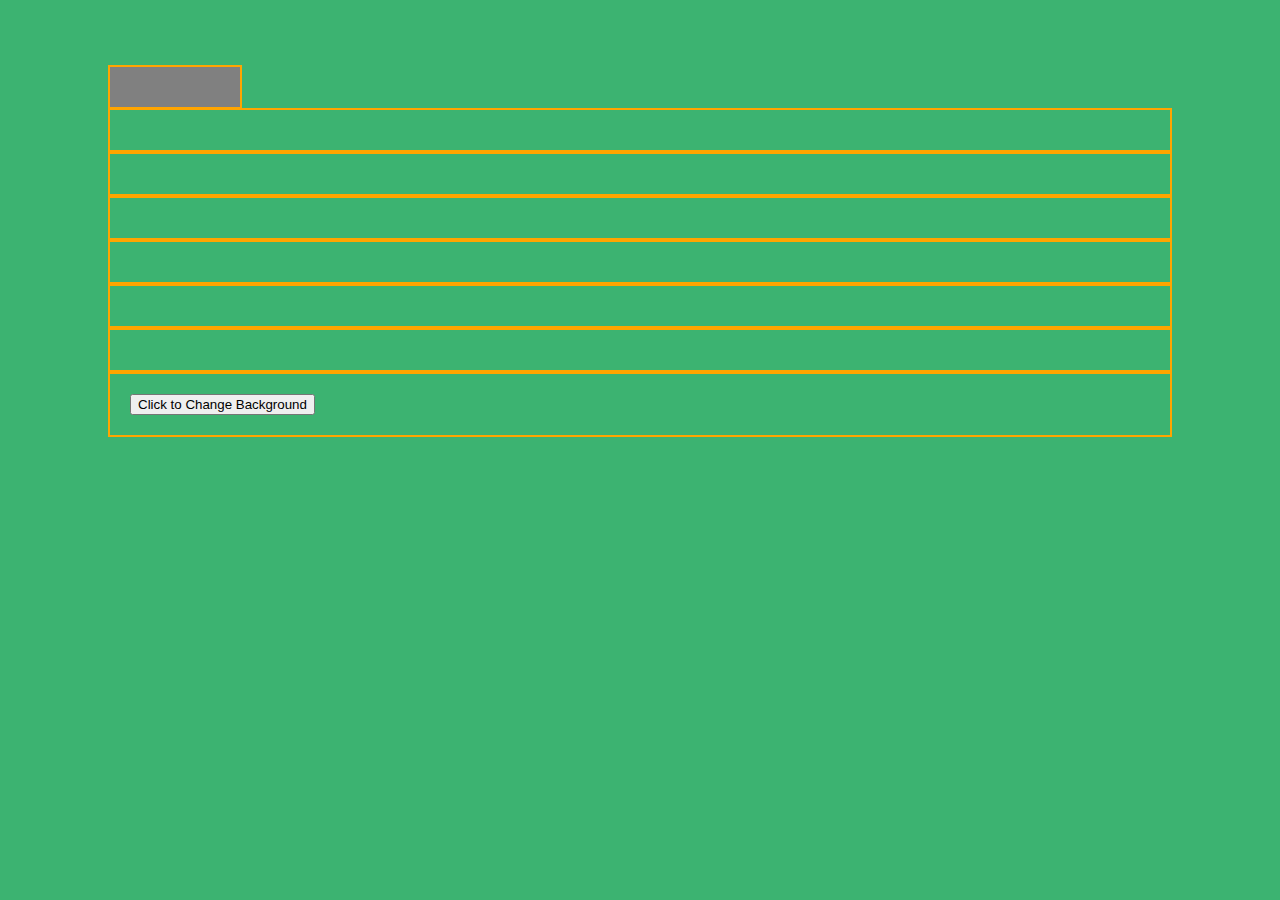
<file: index.html>
<html lang="en">
<head>
    <meta charset="UTF-8">
    <meta name="viewport" content="width=device-width, initial-scale=1.0">
    <title> Testing out the BOM</title>
    <script defer src="script/bom.js"></script>
    <style>
        .info{
            padding: 20px;
            border: 2px solid orange;
            color: #ffffff;
        }
    </style>
</head>
<body>
    
    <div id="nav" class="info"></div>
    <div class="info"></div>
    <div class="info"></div>
    <div class="info"></div>
    <div class="info"></div>
    <div class="info"></div>
    <div class="info"></div>
    <div class="info">
        <button class="btnBg"  > Click to Change Background </button>
        <input class="tint"  type="text" placeholder="Enter a color">
    </div>

</body>
</html>
</file>
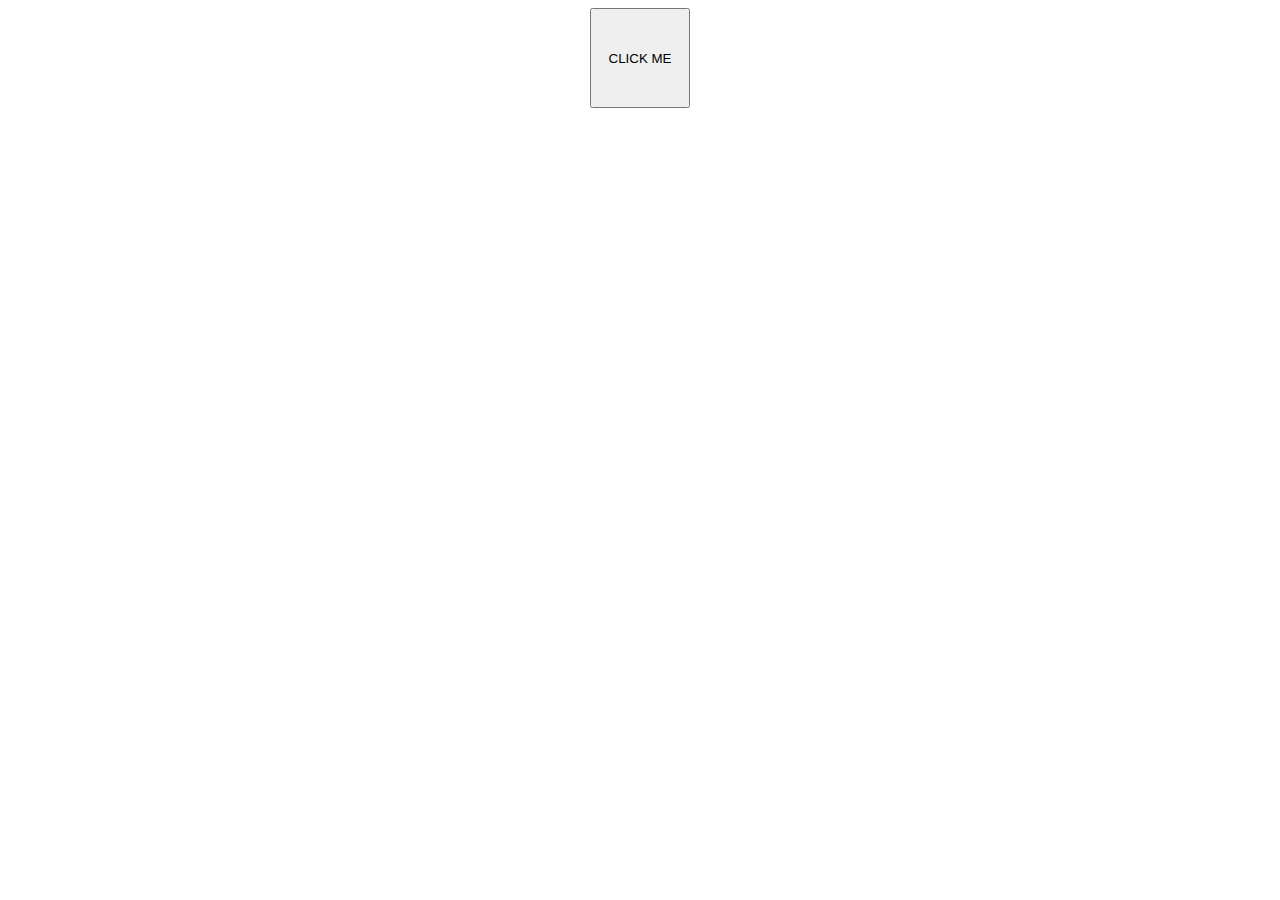
<file: backgroundChanger.html>
<html lang="en">
<head>
    <meta charset="UTF-8">
    <meta name="viewport" content="width=device-width, initial-scale=1.0">
    <title>Document</title>
    <link rel="stylesheet" href="styles/btn.css">
    <script defer src="script/btn.js"></script>
</head>
<body>
    <div class="chng">

        <button class="btn">CLICK ME</button>

    </div>
    
</body>
</html>
</file>
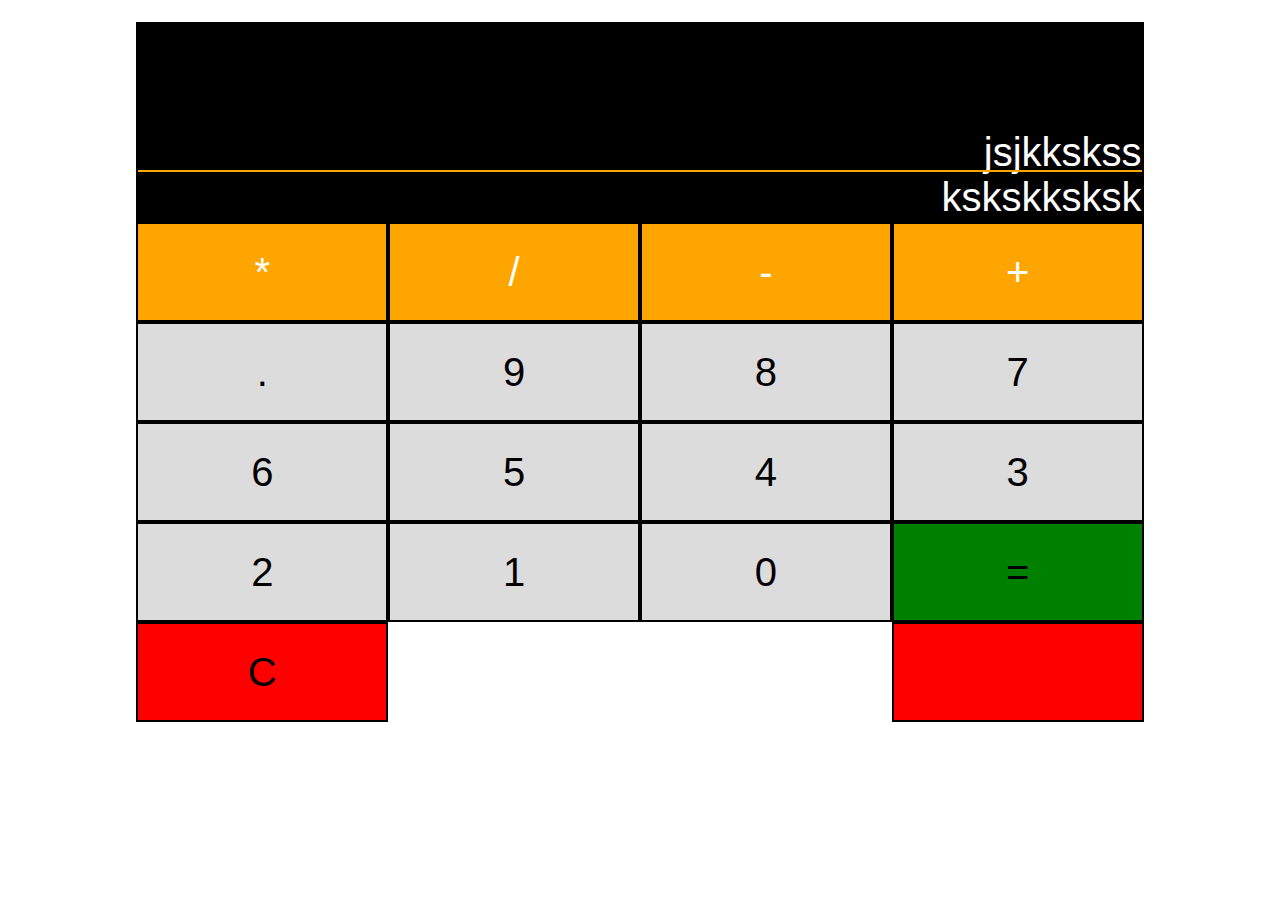
<file: calculator.html>
<html lang="en">
<head>

    <meta charset="UTF-8">
    <meta name="viewport" content="width=device-width, initial-scale=1.0">
    <title>Calculator</title>
    <link rel="stylesheet" href="styles/calc.css">
    <script defer src="script/calculator.js"></script>
    
</head>
<body>
    <div class="main">
        <div id="mbar" name="mbar" class="boxes">
            <div id="bar">jsjkkskss </div>
            <div id="mba">kskskksksk</div>

            
            
        </div>
        
        <button id="mult" name="mult" class="boxes">*</button>
        <button id="divide" name="divide" class="boxes">/</button>
        <button id="minus" name="minus" class="boxes">-</button>
        <button id="plus" name="plus" class="boxes">+</button>
        <button id="dot" name="dot" class="boxes">.</button>
        <button id="nine" name="nine" class="boxes">9</button>
        <button id="eight" name="eight" class="boxes">8</button>
        <button id="seven" name="seven" class="boxes">7</button>
        <button id="six" name="six" class="boxes">6</button>
        <button id="five" name="five" class="boxes">5</button>
        <button id="four" name="four" class="boxes">4</button>
        <button id="three" name="three"class="boxes">3</button>
        <button id="two" name="two" class="boxes">2</button>
        <button id="one" name="one" class="boxes">1</button>
        <button id="zero" name="zero" class="boxes">0</button>
        <button id="equals" name="equals" class="boxes">=</button>
        <button id="clear" name="clear" class="boxes">C</button>
        <button id="clear" name="clear" class="boxes"> </button>
    </div>
</body>
</html>
</file>
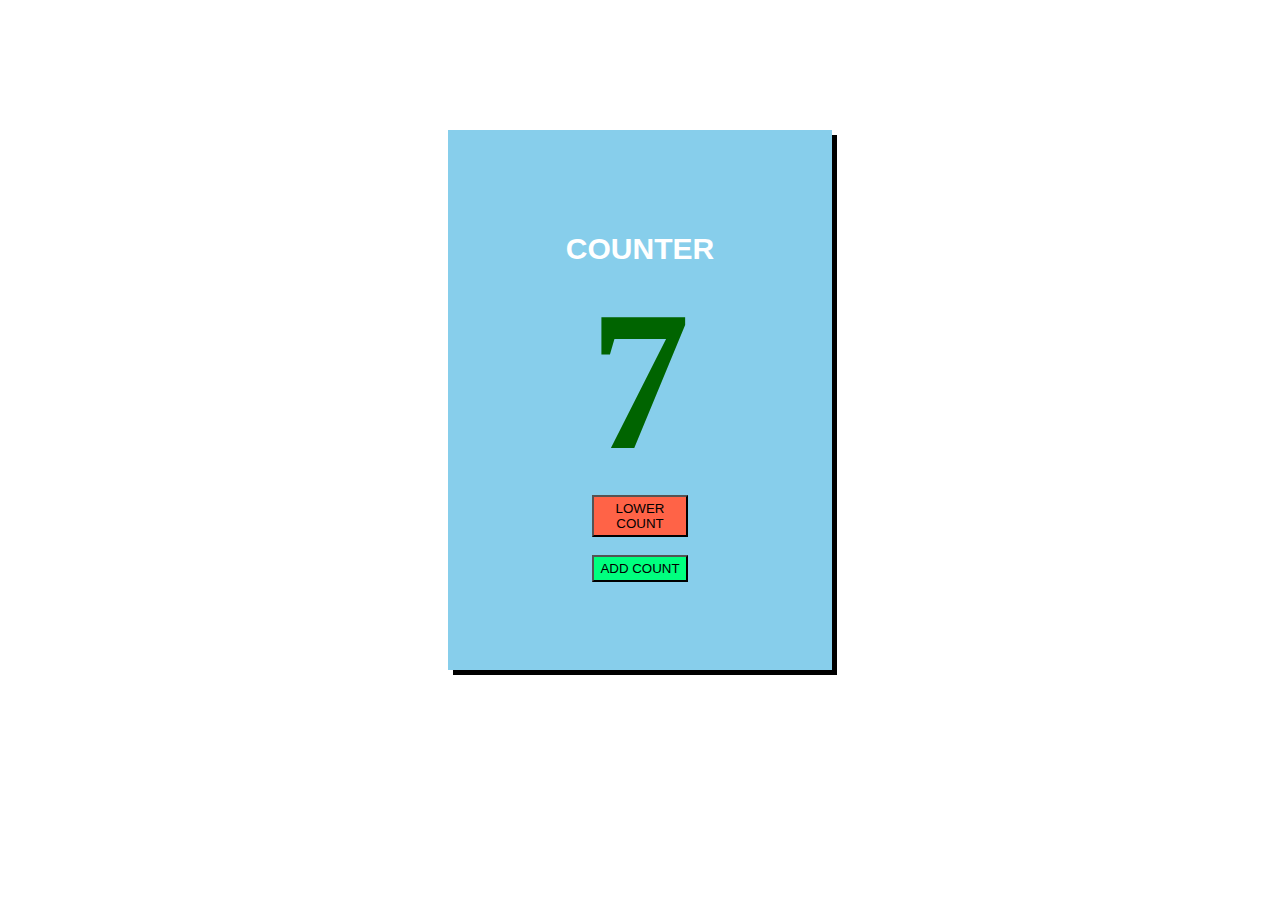
<file: counter.html>
<html lang="en">
<head>
    <meta charset="UTF-8">
    <meta name="viewport" content="width=device-width, initial-scale=1.0">
    <title>COUNTER!!!</title>
    
    <script defer src="script/cntr.js"></script>
    
    <link rel="stylesheet" href="styles/cntr.css">
</head>
<body>

    <div class="cntr">

        <h4>COUNTER</h4>

        <h1> 7 </h1>

        <button class="form-control low ">LOWER COUNT</button><br>
        <button class="form-control add">ADD COUNT</button>
    </div>
    
</body>
</html>
</file>
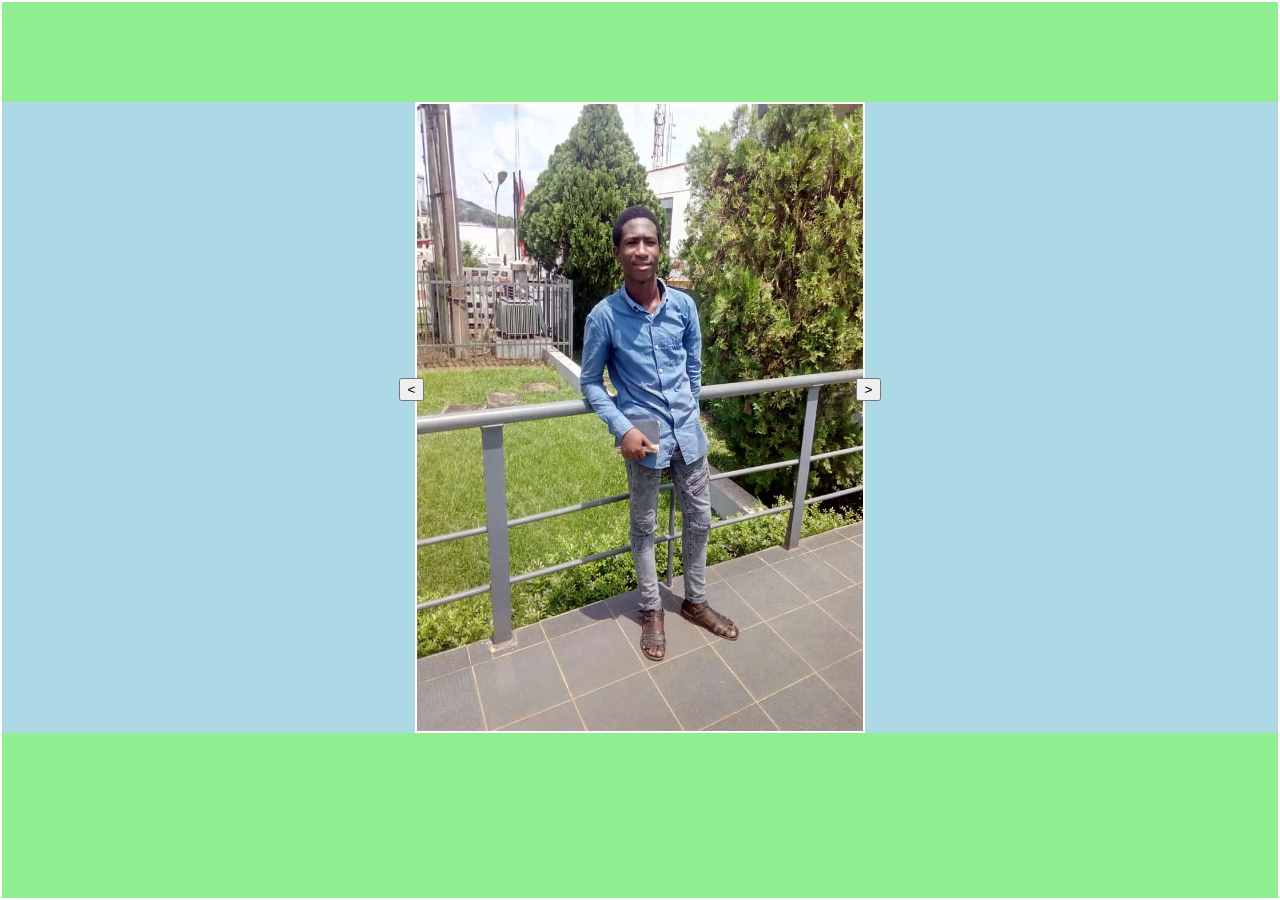
<file: imageSlider.html>
<html lang="en">
<head>
    <meta charset="UTF-8">
    <meta name="viewport" content="width=device-width, initial-scale=1.0">
    <title>Slider</title>
    <link rel="stylesheet" href="styles/slider.css">
    <script defer src="script/slider.js"></script>
</head>
<body>
    <div class="main">
        <button class="left"> < </button>
        <div class="img">
        <img src="media/images/img1.jpg" alt="IMG 1">
        </div>
        <button class="right"> > </button>
    </div>
</body>
</html>
</file>
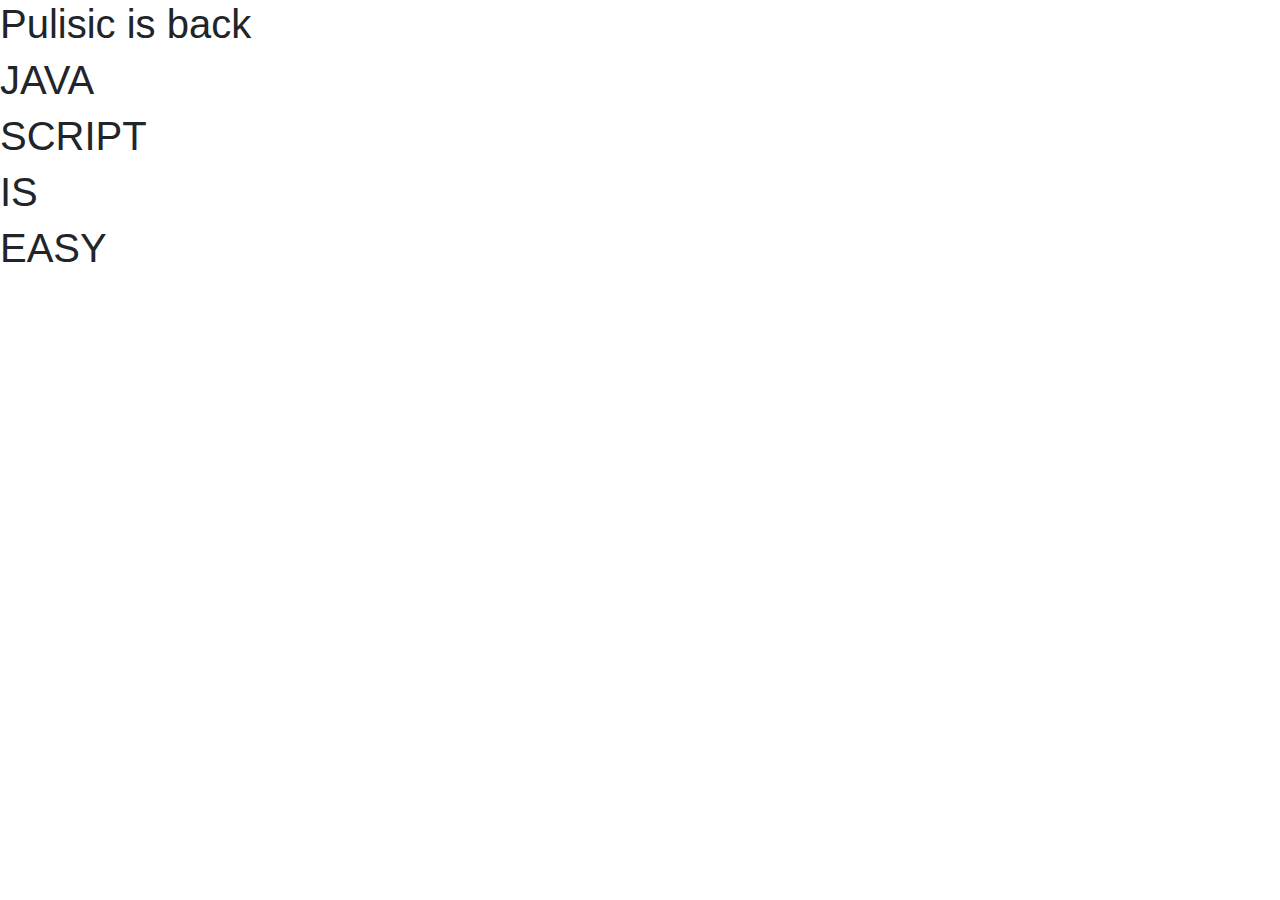
<file: letterManipulation.html>
<!DOCTYPE html>
<html lang="en">
<head>
    <meta charset="UTF-8">
    <meta name="viewport" content="width=device-width, initial-scale=1.0">
    <title>Document Oriented Model</title>
    <script defer src="script/dorm2.js"></script>
    <link rel="stylesheet" href="styles/bootstrap.min.css">
    <link rel="stylesheet" href="styles/min.css">
</head>
<body>
    <h1>JAVASCRIPT  IS EASY</h1>
    <h1>JAVA</h1>
    <h1>SCRIPT</h1>
    <h1>IS</h1>
    <h1>EASY</h1>
    
</body>
</html>
</file>
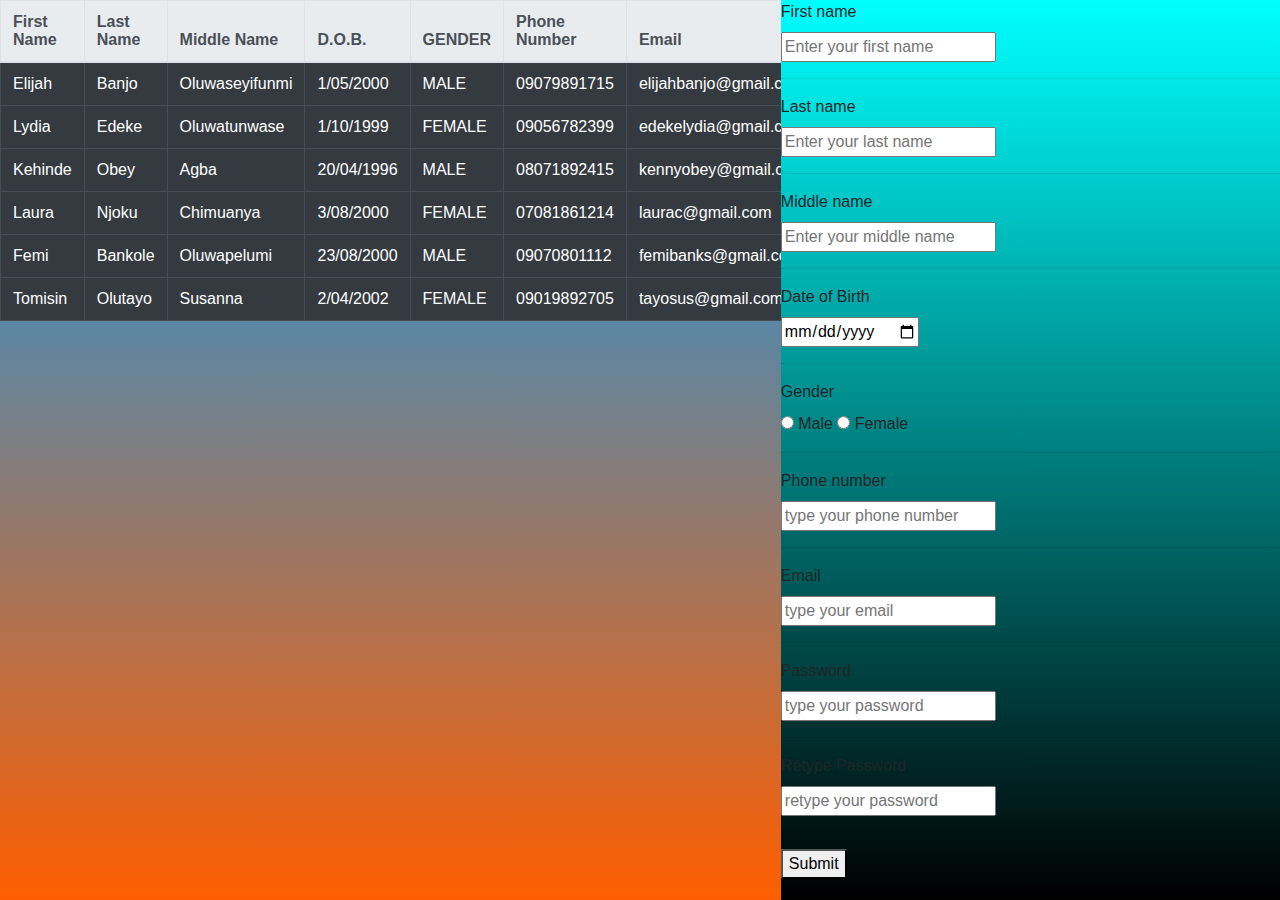
<file: liveTableEntry.html>
<html>
    <head>
        <title>Table Split Form</title>
        <link rel="stylesheet" href="styles/bootstrap.min.css">
        <link rel="stylesheet" href="styles/tabfo.css">
        <script defer src="script/liventry.js"></script>
    </head>

    <body>

        <div class="main">
            <div class="left">
                    <table class="table table-bordered table-dark table-hover">
                            <thead class="thead-light">
                                <th>First Name</th>
                                <th>Last Name
                                </th>
                                <th>
                                    Middle Name
                                </th>
                                <th>
                                    D.O.B.
                                </th>
                                <th>
                                    GENDER
                                </th>
                                <th>
                                    Phone Number
                                </th>
                                <th>
                                    Email
                                </th>
                            </thead>
                            <tbody>
                                <tr class="sample">
                                    <td>
                                        Elijah
                                    </td>
                                    <td>
                                        Banjo
                                    </td>
                                    <td>
                                        Oluwaseyifunmi
                                    </td>
                                    <td>
                                        1/05/2000
                                    </td>
                                    <td>
                                        MALE
                                    </td>
                                    <td>
                                        09079891715
                                    </td>
                                    <td>
                                        elijahbanjo@gmail.com
                                    </td>
                                </tr>

                                <tr>
                                    <td>
                                        Lydia
                                    </td>
                                    <td>
                                        Edeke
                                    </td>
                                    <td>
                                        Oluwatunwase
                                    </td>
                                    <td>
                                        1/10/1999
                                    </td>
                                    <td>
                                        FEMALE
                                    </td>
                                    <td>
                                        09056782399
                                    </td>
                                    <td>
                                        edekelydia@gmail.com
                                    </td>
                                </tr>

                                <tr>
                                    <td>
                                        Kehinde
                                    </td>
                                    <td>
                                        Obey
                                    </td>
                                    <td>
                                        Agba
                                    </td>
                                    <td>
                                        20/04/1996
                                    </td>
                                    <td>
                                        MALE
                                    </td>
                                    <td>
                                        08071892415
                                    </td>
                                    <td>
                                        kennyobey@gmail.com
                                    </td>
                                </tr>

                                <tr>
                                    <td>
                                        Laura
                                    </td>
                                    <td>
                                        Njoku
                                    </td>
                                    <td>
                                        Chimuanya
                                    </td>
                                    <td>
                                        3/08/2000
                                    </td>
                                    <td>
                                        FEMALE
                                    </td>
                                    <td>
                                        07081861214
                                    </td>
                                    <td>
                                        laurac@gmail.com
                                    </td>
                                </tr>

                                <tr>
                                    <td>
                                        Femi
                                    </td>
                                    <td>
                                        Bankole
                                    </td>
                                    <td>
                                        Oluwapelumi
                                    </td>
                                    <td>
                                        23/08/2000
                                    </td>
                                    <td>
                                        MALE
                                    </td>
                                    <td>
                                        09070801112
                                    </td>
                                    <td>
                                        femibanks@gmail.com
                                    </td>
                                </tr>

                                <tr>
                                    <td>
                                        Tomisin
                                    </td>
                                    <td>
                                        Olutayo
                                    </td>
                                    <td>
                                        Susanna
                                    </td>
                                    <td>
                                        2/04/2002
                                    </td>
                                    <td>
                                        FEMALE
                                    </td>
                                    <td>
                                        09019892705
                                    </td>
                                    <td>
                                        tayosus@gmail.com
                                    </td>
                                </tr>
                            </tbody>
                    </table>

            </div>

            <div class="right">
                    <form >
                        <label> First name</label> <br>
                        <input type="text" class="firstname" placeholder="Enter your first name"><hr/>

                        <label> Last name</label> <br>
                        <input type="text" class="lastname" placeholder="Enter your last name"><hr/>

                        <label> Middle name</label> <br>
                        <input type="text" class="midname" placeholder="Enter your middle name"><hr/>

                        <label> Date of Birth</label><br>
                        <input  class="dob" type="date"><hr/>

                        <label> Gender </label> <br>
                        <input class="dif" type="radio" name="Gender"> Male
                        <input class ="diff" type="radio" name="Gender"> Female<hr/>

                        <label> Phone number</label><br>
                        <input type="tel" class="number" placeholder="type your phone number"><hr/>

                        <label> Email</label><br>
                        <input type="email" class="mail" placeholder="type your email"><hr/>

                        <label> Password</label><br>
                        <input type="password" class="password" placeholder="type your password"><hr/>

                        <label> Retype Password</label><br>
                        <input type="password" placeholder="retype your password"><hr/>

                        <button class="submit" type="button" onclick="logi()"> Submit</button>
                    </form>
            </div>
        </div>

    </body>

</html>
</file>
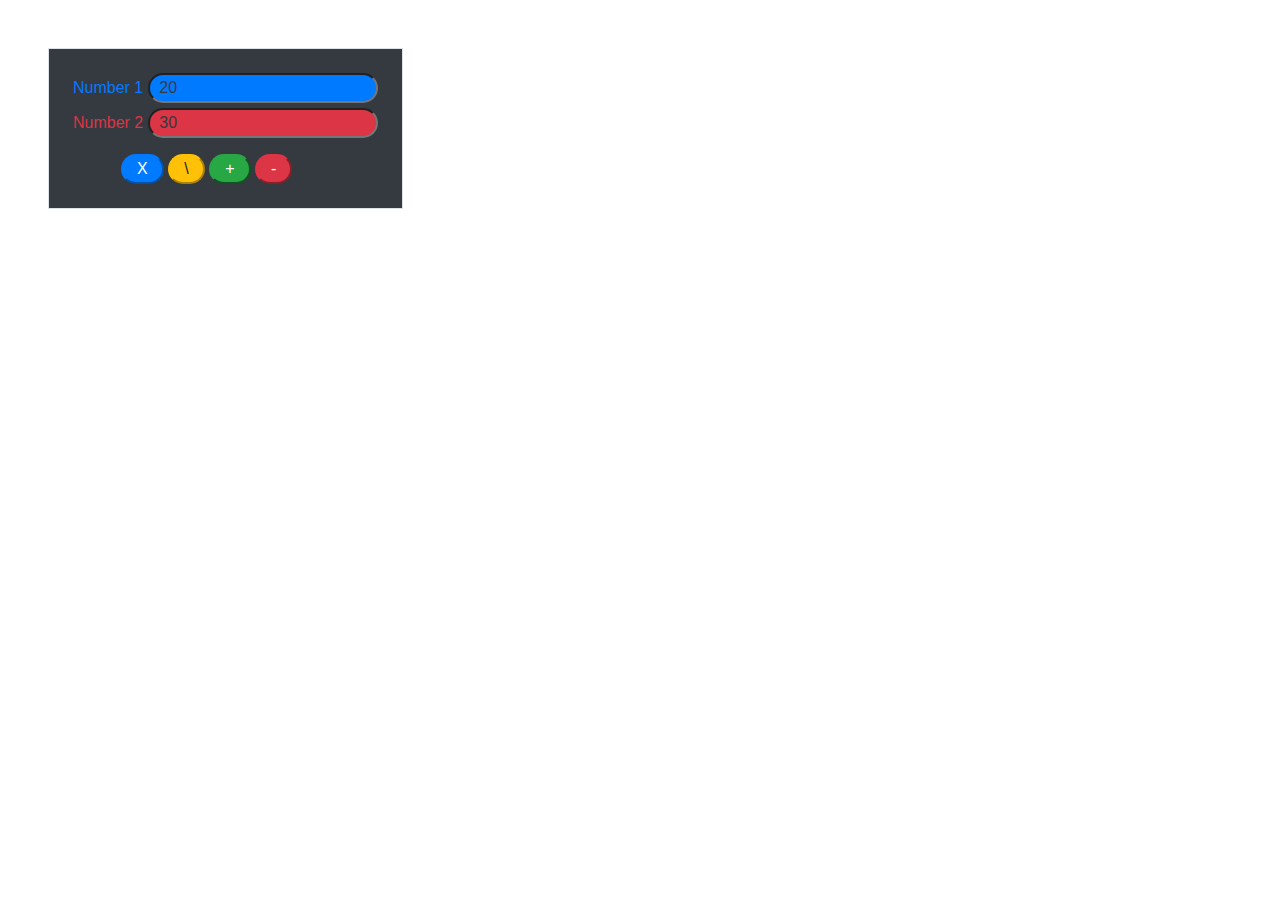
<file: miniCalc.html>
<!DOCTYPE html>
<html lang="en">
<head>
    <meta charset="UTF-8">
    <meta name="viewport" content="width=device-width, initial-scale=1.0">
    <title>Document Object Model</title>
    <link rel="stylesheet" href="styles/bootstrap.min.css">
    <script defer src="script/dorm.js"></script>
    <style>
        .dform{
            width: fit-content;
            height: fit-content;
        }
    </style>
</head>
<body>
    
    <div class="dform m-5 border p-4 form bg-dark form-group">
        <form >
            <label class=" text-primary">Number 1</label>
            <input class="bg-primary text-dark badge-pill" type="number" name="fnum" id="fnum" value="20" ><br>

            <label class="text-danger">Number 2</label>
            <input type="number" class="mb-3 bg-danger text-dark badge-pill" name="snum" id="snum" value="30"><br>

            <div class="operators ml-5">
            <input  class="badge-pill btn-primary" type="button" value=" X " name="mul" id="mul"> 
            <input class="badge-pill btn-warning" type="button" value=" \ " name="dvd" id="dvd" >
            <input class="badge-pill btn-success" type="button" value=" + " name="adds" id="adds" >
            <input class="badge-pill btn-danger" type="button" value=" - " name="subs" id="subs" >
            </div>
        </form>
        <div class ="  text-center text-warning w-100" id="result" name="result" >
              
        </div>
            
    </div>
</body>
</html>
</file>
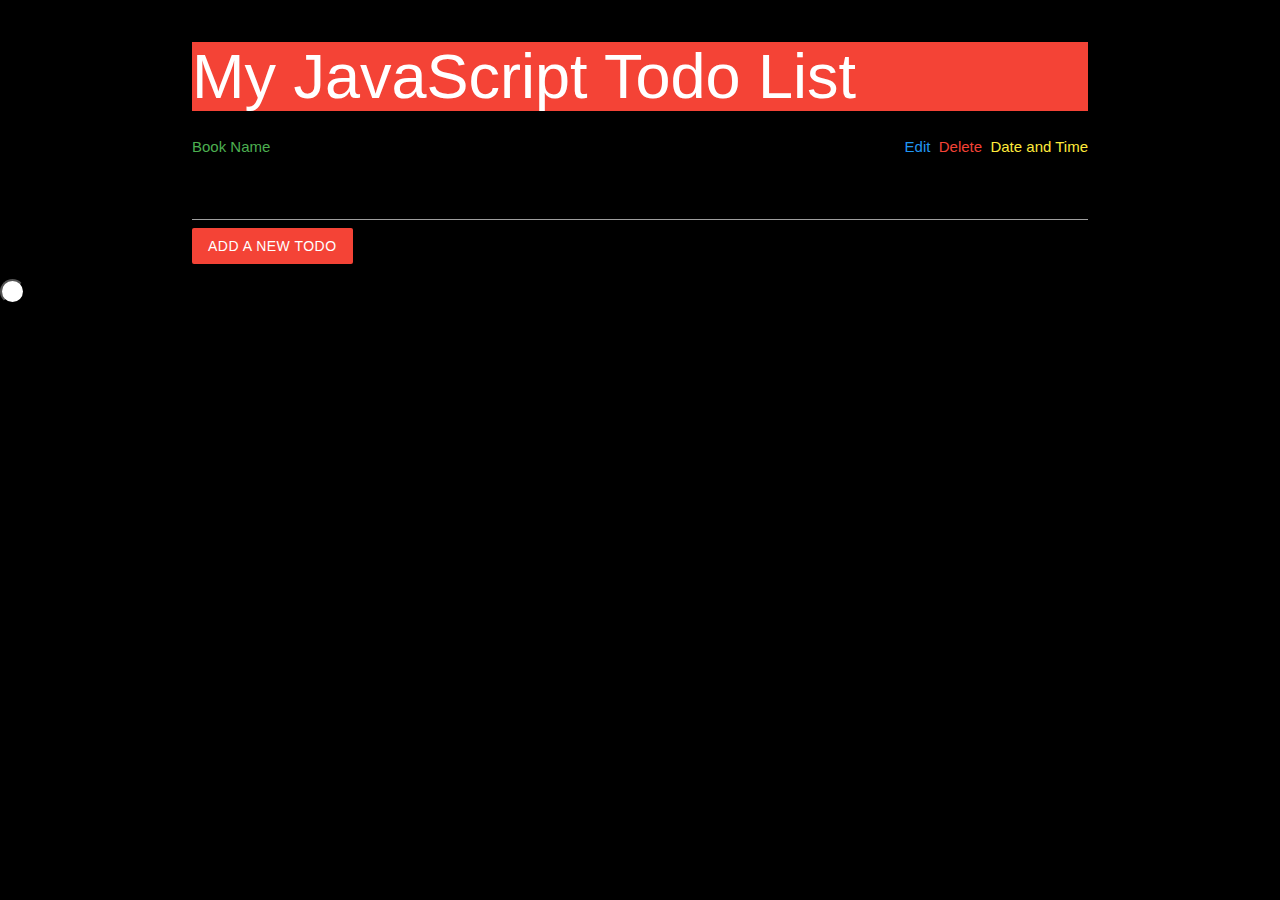
<file: miniTodoList.html>
<html lang="en">

<head>

    <meta charset="UTF-8">
    <meta name="viewport" content="width=device-width, initial-scale=1.0">
    <title> My ToDo List </title>
    <link rel="stylesheet" href="styles/materialize/css/materialize.min.css">
    <script defer src="script/todo.js"></script>
    <link rel="stylesheet" href="styles/mtl.css">
</head>

<body class="black">

    <div class="  container white-text">

        <h1 class="red"> My JavaScript Todo List</h1>

        <div id="todos">
            <ul class="card black">
                <li class="left card_title green-text" name="todo_text">Book Name</li>
                
                <li class=" right card_body yellow-text"> Date and Time</li>
                <li class=" right card_body red-text"> Delete &nbsp;</li>
                <li class=" right card_body blue-text"> Edit &nbsp;</li>

                <li class="clearfix"></li>
            </ul>
        </div>
        
        <form id="form" name="form" action="">
            <input type="text" class="red-text " id="todo_text" name="todo_text">
            <button class="btn red white-text"> Add a new todo</button>

        </form>
    </div>

<button id="cle"></button>
</body>
</html>
</file>
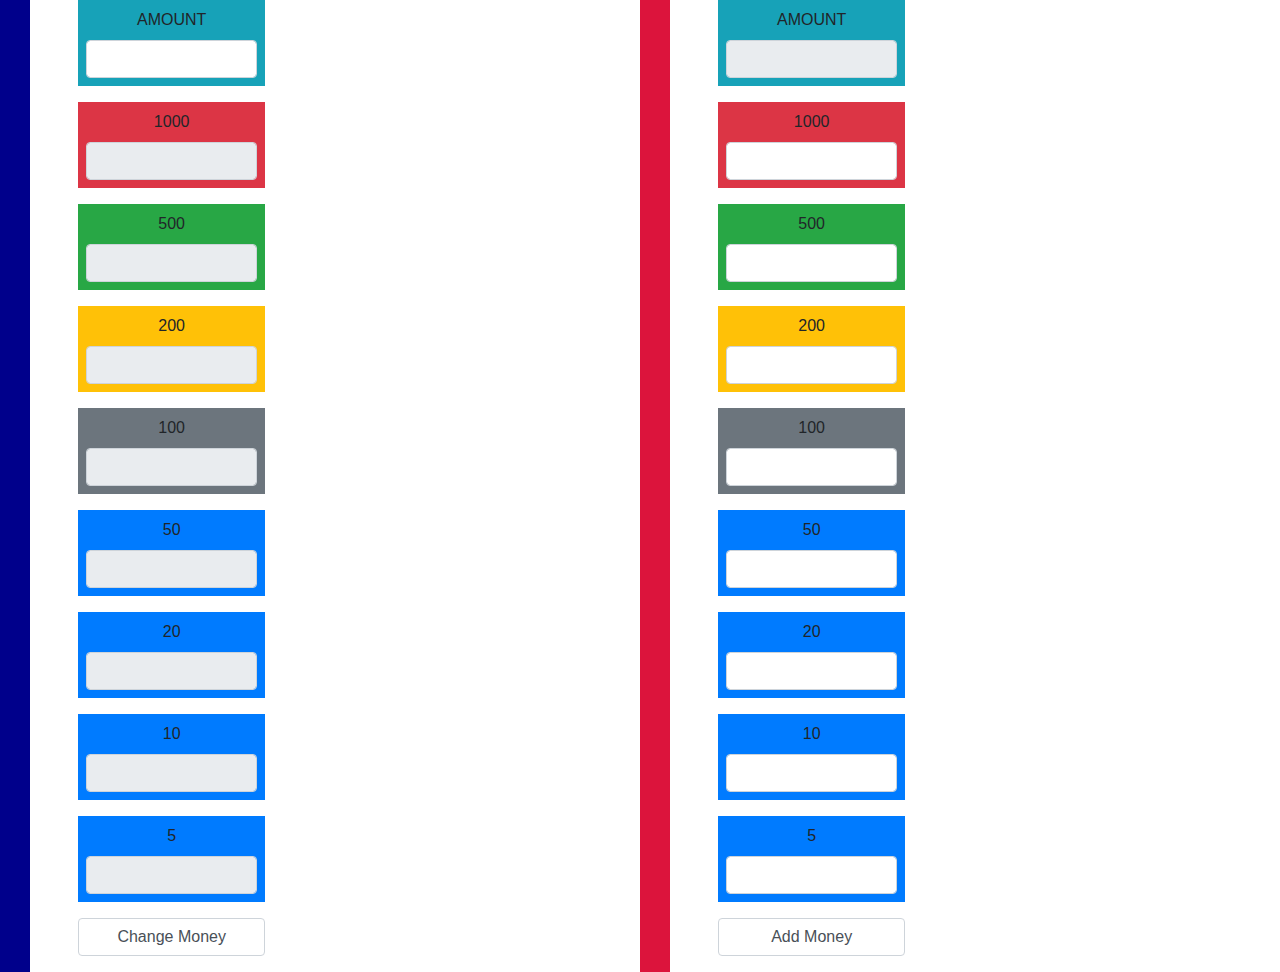
<file: MoneyChanger.html>
<html lang="en">
<head>
    <meta charset="UTF-8">
    <meta name="viewport" content="width=device-width, initial-scale=1.0">
    <title>Body-Changer</title>
    <link rel="stylesheet" href="styles/bootstrap.min.css">
    <script defer src="script/bdychnger.js"></script>
    <style>
        #gnrl{
            display: grid;
            grid-template-columns: 50% 50%
            
        }

        #mny{
            
            visibility: visible;
            border-left: 30px solid crimson ;
            
            
        }

        #othr{
            visibility: visible;
            border-left: 30px solid darkblue ;
        }
    </style>

</head>
<body>
    <div id="gnrl">
    <div id="othr">
        <form class="text-center ml-5 " name="form" id="form">
            <div class="form-group col-4 bg-info p-2 " >
                <label for="">AMOUNT</label>
                
                <input type="number" name="amount" id="amount" class="form-control">
            </div>
            
            <div class="form-group col-4 bg-danger p-2">
                <label for="">1000</label>
                <input type="number" readonly name="thousand" id="thousand" class="form-control">
            </div>
            
            <div class="form-group col-4 bg-success p-2">
                <label for="">500</label>
                <input type="number" readonly name="fhundred" id="fhundred" class="form-control">
            </div>
        
            <div class="form-group col-4 bg-warning p-2">
                <label for="">200</label>
                <input type="number" readonly name="thundred" id="thundred" class="form-control">
            </div>
        
            <div class="form-group col-4 bg-secondary p-2">
                <label for="">100</label>
                <input type="number" readonly name="hundred" id="hundred" class="form-control">
            </div>
        
            <div class="form-group col-4 bg-primary p-2">
                <label for="">50</label>
                <input type="number" readonly name="fifty" id="fifty" class="form-control">
            </div>
        
            <div class="form-group col-4 bg-primary p-2">
                <label for="">20</label>
                <input type="number" readonly name="twenty" id="twenty" class="form-control">
            </div>
        
            <div class="form-group col-4 bg-primary p-2">
                <label for="">10</label>
                <input type="number" readonly name="ten" id="ten" class="form-control">
            </div>
        
            <div class="form-group col-4 bg-primary p-2">
                <label for="">5</label>
                <input type="number" readonly name="five" id="five" class="form-control">
            </div>
        
            <input type="submit"  name="action" id="action" class="form-control col-4" value="Change Money"> 
        
        </form>
    </div>
    <div id="mny">
    <form class="text-center ml-5 " name="form2" id="form2">
    <div class="form-group col-4 bg-info p-2 " >
        <label for="">AMOUNT</label>
        
        <input type="number" readonly name="amount2" id="amount2" class="form-control">
    </div>
    
    <div class="form-group col-4 bg-danger p-2">
        <label for="">1000</label>
        <input type="number" name="thousand2" id="thousand2" class="form-control">
    </div>
    
    <div class="form-group col-4 bg-success p-2">
        <label for="">500</label>
        <input type="number" name="fhundred2" id="fhundred2" class="form-control">
    </div>

    <div class="form-group col-4 bg-warning p-2">
        <label for="">200</label>
        <input type="number" name="thundred2" id="thundred2" class="form-control">
    </div>

    <div class="form-group col-4 bg-secondary p-2">
        <label for="">100</label>
        <input type="number" name="hundred2" id="hundred2" class="form-control">
    </div>

    <div class="form-group col-4 bg-primary p-2">
        <label for="">50</label>
        <input type="number" name="fifty2" id="fifty2" class="form-control">
    </div>

    <div class="form-group col-4 bg-primary p-2">
        <label for="">20</label>
        <input type="number" name="twenty2" id="twenty2" class="form-control">
    </div>

    <div class="form-group col-4 bg-primary p-2">
        <label for="">10</label>
        <input type="number" name="ten2" id="ten2" class="form-control">
    </div>

    <div class="form-group col-4 bg-primary p-2">
        <label for="">5</label>
        <input type="number" name="five2" id="five2" class="form-control">
    </div>

    <input type="submit" name="action2" id="action2" class="form-control col-4" value="Add Money"> 

</form>
</div>
</div>
</body>
</html>
</file>
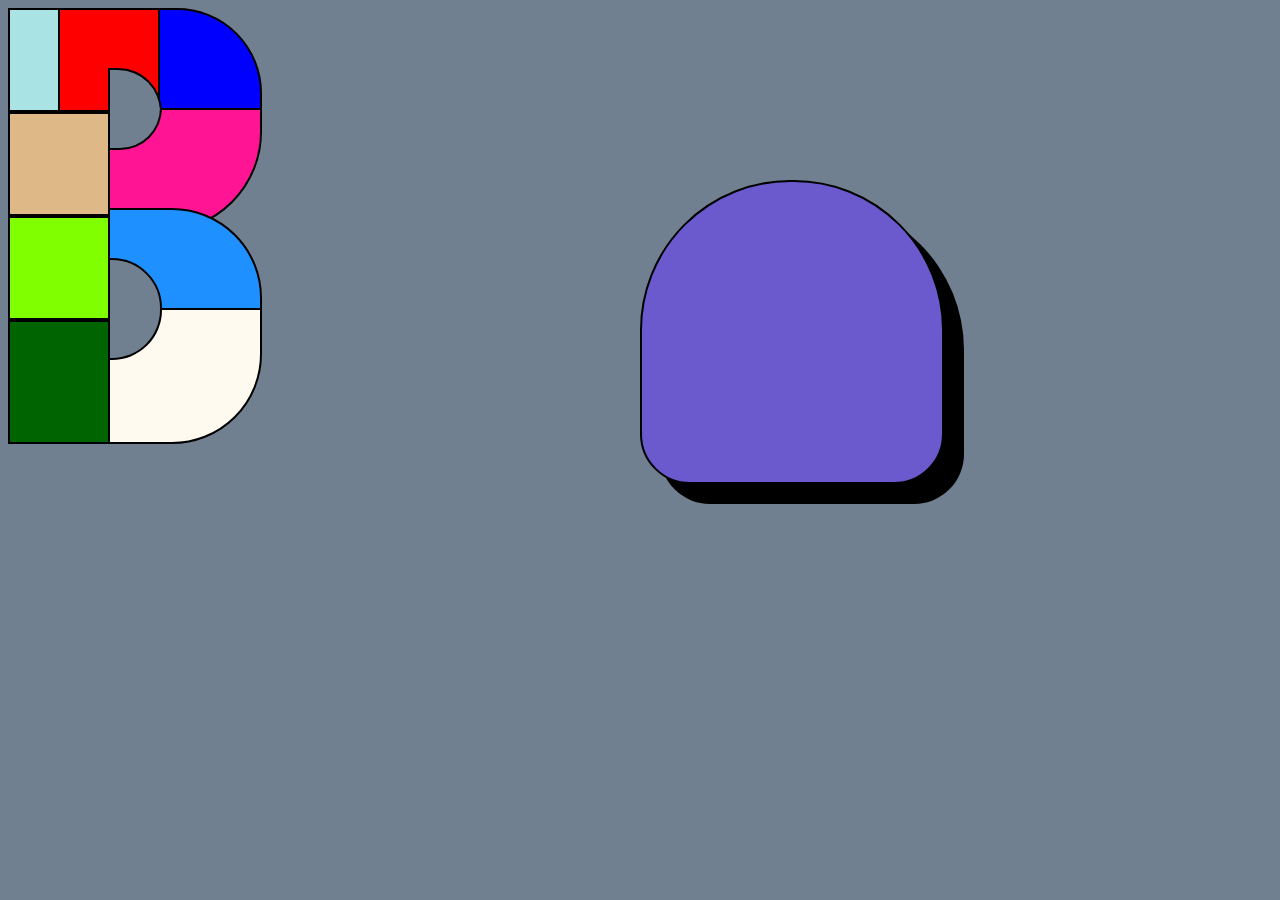
<file: mynamePlusFreestyle.html>
<!DOCTYPE html>
<html lang="en">
<head>
    <meta charset="UTF-8">
    <meta name="viewport" content="width=device-width, initial-scale=1.0">
    <link rel="stylesheet" href="styles/sample.css">
    
    <title>Document</title>
</head>
<body>
    <div class="main"></div>
    <div style="background: red;" class="main flo"></div>
    <div style="background: blue;" class="main cuv"></div>
    <div style="background: burlywood;" class="main "></div>
    <div style="background: chartreuse;" class="main"></div>
    <div style="background: darkgreen;" class="main t"></div>
    <div  class="main vis"></div>
    <div style="background: deeppink;" class="main test"></div>
    <div style="background: dodgerblue;" class="main ny"></div>
    <div class="main tips "></div>
    <div  class="main sips"></div>
    <div style="background: floralwhite;" class="main yn"></div>
    <div class="main tips up"></div>

    
    <div id="radi"></div>
</body>
</html>
</file>
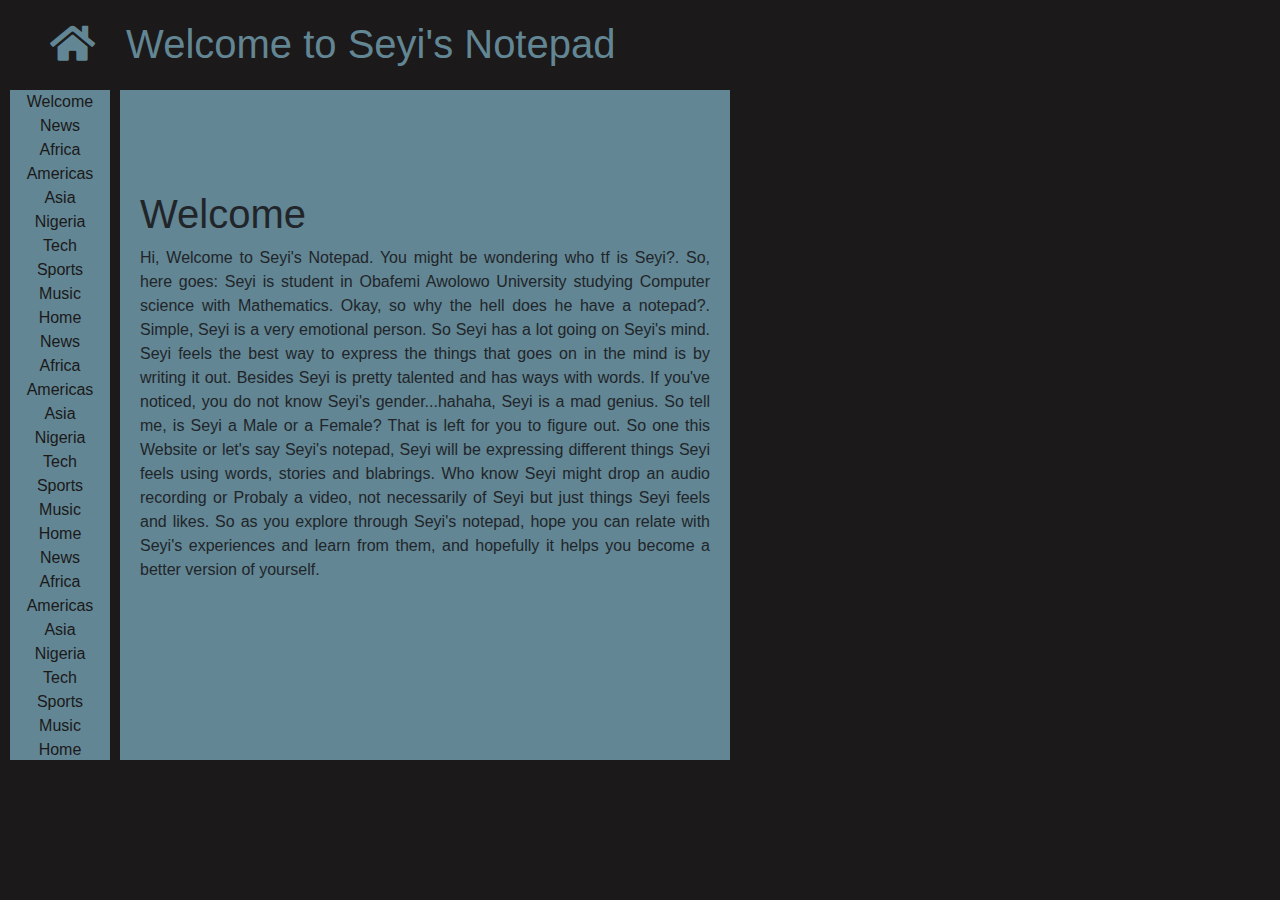
<file: Notepad.html>
<!DOCTYPE html>
<html lang="en">
<head>
    <meta charset="UTF-8">
    <meta name="viewport" content="width=device-width, initial-scale=1.0">
    <title>Seyi's Notepad </title>
    <link rel="stylesheet" href="styles/bootstrap.min.css">
    <link rel="stylesheet" href="styles/font2/css/all.css">
    <link rel="stylesheet" href='styles/blog.css'>

</head>
<body>  
        <header>
            <h1>
                <i class="fa fa-home">  </i>
                Welcome to Seyi's Notepad
            </h1>
        </header>

        <div class="sideBar">
            <a href="#"> Welcome </a><br>
            <a href="#"> News </a><br>
            <a href="#"> Africa </a><br>
            <a href="#"> Americas </a><br>
            <a href="#"> Asia </a><br>
            <a href="#"> Nigeria </a><br>
            <a href="#"> Tech </a><br>
            <a href="#"> Sports </a><br>
            <a href="#"> Music </a><br>
            <a href="#"> Home </a><br>
            <a href="#"> News </a><br>
            <a href="#"> Africa </a><br>
            <a href="#"> Americas </a><br>
            <a href="#"> Asia </a><br>
            <a href="#"> Nigeria </a><br>
            <a href="#"> Tech </a><br>
            <a href="#"> Sports </a><br>
            <a href="#"> Music </a><br>
            <a href="#"> Home </a><br>
            <a href="#"> News </a><br>
            <a href="#"> Africa </a><br>
            <a href="#"> Americas </a><br>
            <a href="#"> Asia </a><br>
            <a href="#"> Nigeria </a><br>
            <a href="#"> Tech </a><br>
            <a href="#"> Sports </a><br>
            <a href="#"> Music </a><br>
            <a href="#"> Home </a><br>
           
        </div>

        <div class="mainBar">
                <h1>Welcome</h1>
                <p>
                    Hi, Welcome to Seyi's Notepad. You might be wondering who tf is Seyi?. So, here goes: Seyi is student in Obafemi Awolowo University studying Computer science with Mathematics. Okay, so why the hell does he have a notepad?. Simple, Seyi is a very emotional person. So Seyi has a lot going on Seyi's mind. Seyi feels the best way to express the things that goes on in the mind is by writing it out. Besides Seyi is pretty talented and has ways with words. If you've noticed, you do not know Seyi's gender...hahaha, Seyi is a mad genius. So tell me, is Seyi a Male or a Female? That is left for you to figure out. So one this Website or let's say Seyi's notepad, Seyi will be expressing different things Seyi feels using words, stories and blabrings. Who know Seyi might drop an audio recording or Probaly a video, not necessarily of Seyi but just things Seyi feels and likes. So as you explore through Seyi's notepad, hope you can relate with Seyi's experiences and learn from them, and hopefully it helps you become a better version of yourself.
                </p>
        </div>
    
    

</body>
</html>
</file>
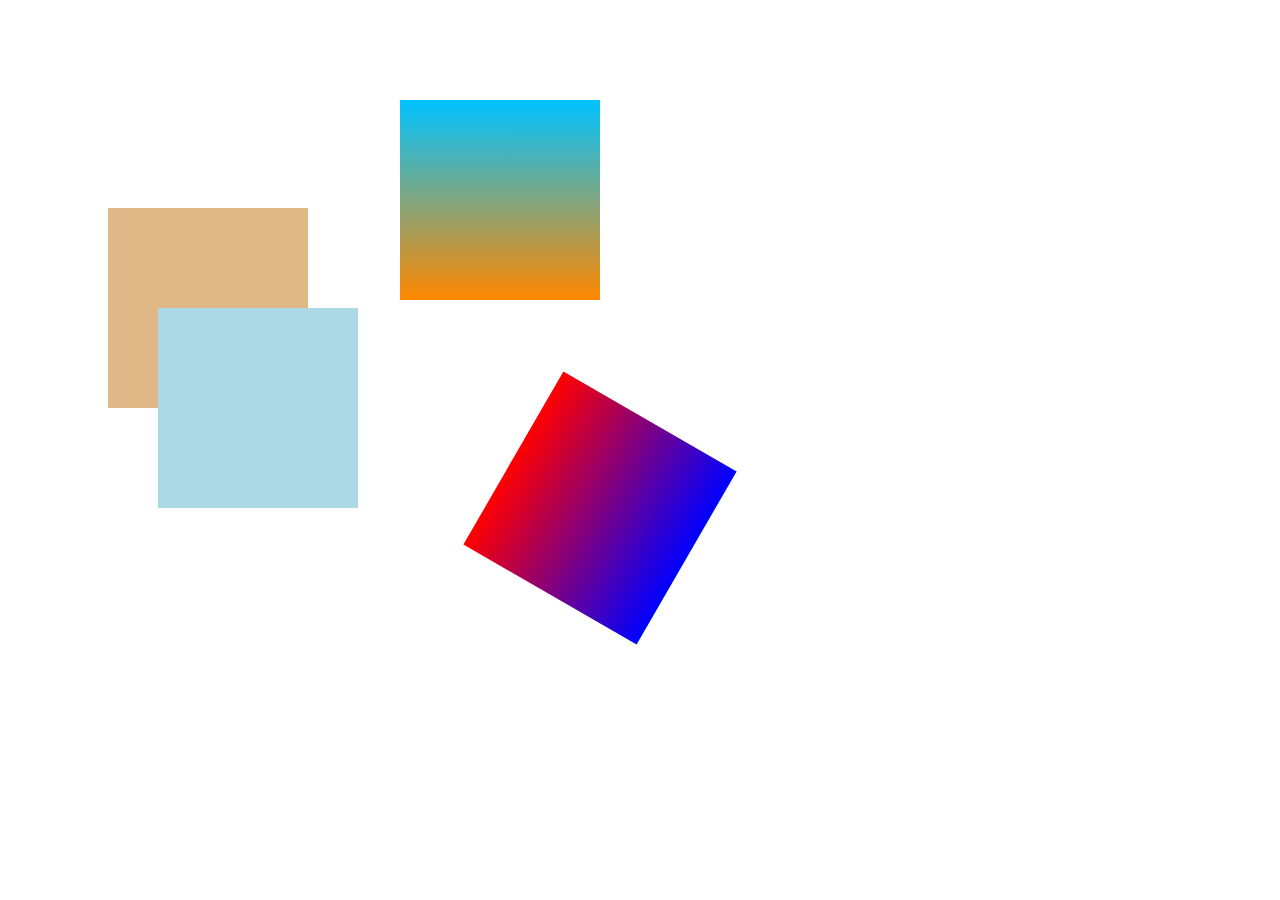
<file: transform.html>
<html>
    <head>
        <title>TRANSFORM!!!</title>

        <style>
            .top{
                height: 200px;
                width: 200px;
                background-color: burlywood;
                transform: translate(100px,200px);


            }

            .op{
                height: 200px;
                width: 200px;
                background-color: lightblue;
                transform: translate(150px,100px);
                transition: background 3s ease-in;
                transition: transform 3s ease-in;


            }

            .op:hover{
                background-color: lightgreen;
                transform: translate(50px,20px);
                
            }

            .qop{
                height: 200px;
                width: 200px;
                background: linear-gradient(blue,red);
                position: absolute;
                left:500px;
                transform: rotate(120deg);
                transition: transfrom 3s ease-in;
                
            }

            .qop:hover{
                
                transform: rotate(0deg);

            }

            .pop{
                height: 200px;
                width: 200px;
                background: linear-gradient(rgb(0, 195, 255),rgb(255, 136, 0));
                position: absolute;
                top:100px;
                left: 400px;
                transform: scale(1.0);
                transition: transfrom 3s ease-in;

            }

            .pop:hover{
                
                transform: scale(0.5);

            }

        </style>
    </head>

    <body>
        <div class="top">

        </div>

        <div class="op">

        </div>

        <div class="qop">

        </div>

        <div class="pop">

        </div>
        
    </body>
</html>
</file>
<file: styles/btn.css>
.btn{
    
    width: 100px;
    height: 100px;
    /*border-radius: 50%;*/

}

.chng{
    display: flex;
    width: 100%;
    height: 100%;
    flex-direction: column;
    align-items: center;
}
</file>
<file: styles/calc.css>
.main{
    padding: 2px;
    box-sizing: border-box;
    margin: 20px auto;
    width: 80%;
    
    display: grid;
    grid-template-columns: repeat(4,1fr);
    grid-auto-rows: (auto,70px);
    font-family: -apple-system, BlinkMacSystemFont, 'Segoe UI', Roboto, Oxygen, Ubuntu, Cantarell, 'Open Sans', 'Helvetica Neue', sans-serif;
    
}
.boxes{
    box-sizing: border-box;
    background: gainsboro;
    border: 2px solid black;
    height: 100px;
    
    text-align: center;
    font-size: 40px;
    font-weight: lighter;

}
.boxes:nth-child(1){
    background: black;
    color: white;
    grid-column: 1/5;
    height: 200px;
    text-align: end;
    display: flex;
    align-items: flex-end;
    justify-content: flex-end;
}

.boxes:nth-child(2),.boxes:nth-child(3),.boxes:nth-child(4),.boxes:nth-child(5){
    background-color: orange;
    color: white;
}
.boxes:nth-child(17){
    background: green;
}

.boxes:nth-child(19){
    background: red;
    grid-column: 4/5;
}

.boxes:nth-child(18){
    background: red;
}

#mbar{
    display: flex;
    flex-direction: column;
    position: relative;
}

#mbar::after{
    position: absolute;
    top: 146;
    width: 100%;
    content: ' ';
    border-top: 2px solid orange;
    
}
</file>
<file: styles/cntr.css>
*{
    margin: 0px;
    padding: 0px;
}
.cntr{
    margin: 130px auto;
    width: 30%;
    height: 60%;
    background: skyblue;
    text-align: center;
    padding-top: 8%;
    box-sizing: border-box;
    box-shadow: 5px 5px black ;
    display: flex;
    flex-direction: column;
    align-items: center;
    font-family: -apple-system, BlinkMacSystemFont, 'Segoe UI', Roboto, Oxygen, Ubuntu, Cantarell, 'Open Sans', 'Helvetica Neue', sans-serif;
    
    
    
    

}

.cntr h4{
    color: white;
    font-size: 30px;
}

.cntr h1  {
    color: darkgreen;
    
    font-size: 200px;
    font-family: initial;
    
}


.add{
    background: springgreen;
    width: 25%;
    padding: 1%;
}

.low{
    background: tomato;
    width: 25%;
    padding: 1%;
}
</file>
<file: styles/slider.css>
*{
    margin: 0px;
    padding: 0px;
    
}

body{
    background-color: lightgreen;
    border: 2px solid white;
}
.img{
    width: 35%;
    height: 70%;
    margin: 100px auto;
    background: white;
    border: 2px solid white;
     
}


img{
    
    width: 100%;
    height: 100%;
    
}

.trans{
    transform: translate(100px,0px);
    transition:  transform 2s linear;
}

.transLeave{
    transform: translate(-1000px,0px);
    transition:  transform 2s linear;
}

button{
    width: 2%;
    position: absolute;
    height: 2.5%;
    
}



.main{
    background-color: lightblue;
    
}

.left{
    left: 31.15%;
    top: 42%;
    
    
}

.right{
    right: 31.15%;
    top: 42%;
}
</file>
<file: styles/min.css>
:root{
    --red : #ff2800;
}

.tiem{
    color: var(--red);
    transition: 1s color linear;
}
.text-danger{
    transition: 1s color linear;
}
.text-warning{
    transition: 1s color linear;
}
.text-primary{
    transition: 1s color linear;  
}
.text-success{
    transition: 1s color linear;
}
.text-light{
    transition: 1s color linear;
}
</file>
<file: styles/tabfo.css>
.main{
    width: 100%;
    height: 100%;
    background: linear-gradient(rgb(0, 157, 255),rgb(255, 94, 0));
    
}

.left{
    width: 60%;
    height: 20%;
    float: left;
}

.right{
    width: 39%;
    height: 100%;
    background: linear-gradient(aqua,black);
    float: right;
}
</file>
<file: styles/mtl.css>
#cle{
    width: 25px;
    height: 25px;
    border-radius: 50%;
    background: white;
}
</file>
<file: styles/sample.css>
*{
    background: slategray;    
}
.main{
    height: 100px;
    width: 100px;
    background: rgb(170, 227, 228);
    border: 2px solid black; 
}

.cuv{
    position: absolute;
    top: 8px;
    left: 158px;
    border-top-right-radius: 85px;
    

}

.flo{
    position: absolute;
    top: 8px;
    left: 58px;
}

.test{
    position: absolute;
    top: 108px;
    left: 108px;
    width: 150px;
    height: 120px;
    border-bottom-right-radius: 100px;
}

.test:hover{
    background: chocolate;
}

.vis{
    background: slategray;
    position: absolute;
    top: 108px;
    width: 50px;
    left: 108px;
    height: 40px;
    border-bottom-right-radius:  50px;
    z-index: 3;
    border-top: none;
}

.ny{
    position: absolute;
    top: 208px;
    left: 108px;
    border-top-right-radius: 90px;
    width: 150px;
}

.tips{
    position: absolute;
    background: slategray;
    top: 258px;
    border-top-right-radius: 50px;
    left: 108px;
    width: 50px;
    height: 50px;
    
}

.sips{
    background: slategrey;
    position: absolute;
    top: 308px;
    left: 108px;
    width: 50px;
    height: 50px;
    border-bottom-right-radius: 50px;
    z-index: 4;
    border-top: none;
}

.up{
    background: slategrey;
    top: 68px;
    height: 40px;

}

.yn{
    position: absolute;
    left: 108px;
    top: 308px;
    width: 150px;
    border-bottom-right-radius: 90px;
    height: 132px;  
}

.t{
    height: 120px;
}

#radi{
    height: 300px;
    width: 300px;
    background: slateblue;
    position: absolute;
    top: 20%;
    left: 50%;
    border: 2px solid black;
    box-shadow: 20px 20px black;
    border-radius:  150px 150px 50px 50px/150px 150px 50px 50px
}
</file>
<file: styles/blog.css>
*{
    margin: 0px;
    padding: 0px;
    --back: rgb(27, 25, 25);
    --theme: rgb(98, 134, 148)
    
}

body{
    background: var(--back);
}

header{
    width: 100%;
    height: 70px;
    padding-top: 20px;
    color: var(--theme);
    padding-left: 50px;
    box-sizing: border-box;    
}

.sideBar{
    width: 100px;
    height: 670px;
    background: var(--theme);
    margin-top: 20px;
    margin-left: 10px;
    float: left;
    box-sizing: border-box;
    text-align: center;
}

.mainBar{
    width: 610px;
    height: 670px;
    background: var(--theme);
    margin-top: 20px;
    margin-left: 10px;
    float: left;
    text-align: justify;
    box-sizing: border-box;
    padding: 20px;
    padding-top: 100px;
}

header h1 i{
    margin-right: 20px;
}

.sideBar a{
    color: var(--back);

}
</file>
